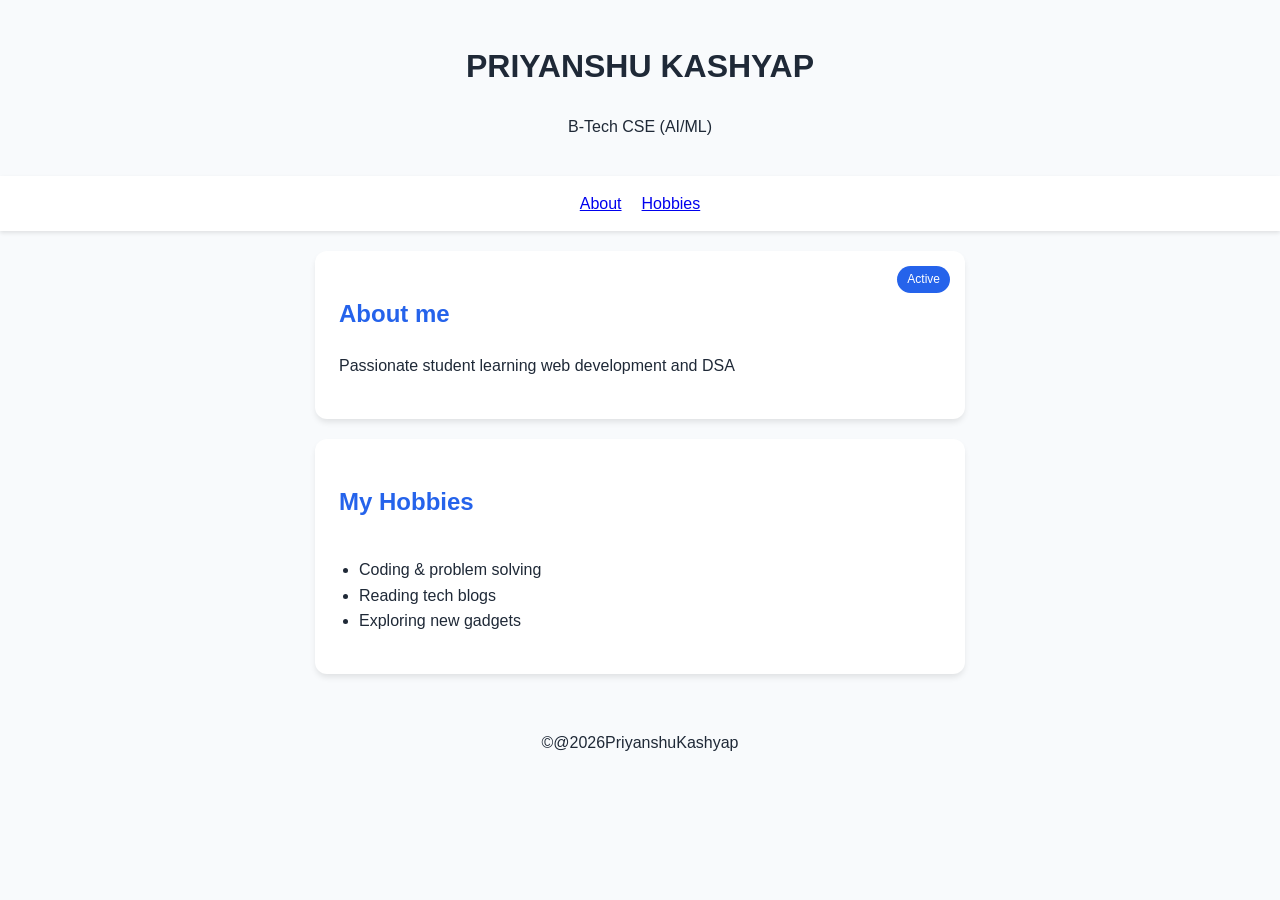
<file: index.html>
<!DOCTYPE html>
<html lang="en">
    <head>
        <meta charset="UTF-8">
    <title>My Bio Page</title>
    <link rel="stylesheet" href="style.css">
    </head>
    <body>
        <header>
            <h1>PRIYANSHU KASHYAP</h1>
            <P>B-Tech CSE (AI/ML)</P>
        </header>
        <nav class="navbar">
                <a href="#">About</a>
                <a href="@">Hobbies</a>
            </nav>
        <main>
            <section>
                <span class="badge">Active</span>
                <h2>About me</h2>
                <p>Passionate student learning web development and DSA</p>
            </section>
            <section>
                <h2>My Hobbies</h2>
                <ul>
                    <li>Coding & problem solving</li>
                    <li>Reading tech blogs</li>
                    <li>Exploring new gadgets</li>
                </ul>
            </section>
        </main>
            <footer>
                <p>&copy;@2026PriyanshuKashyap</p>
            </footer>
    </body>
</html>
</file>
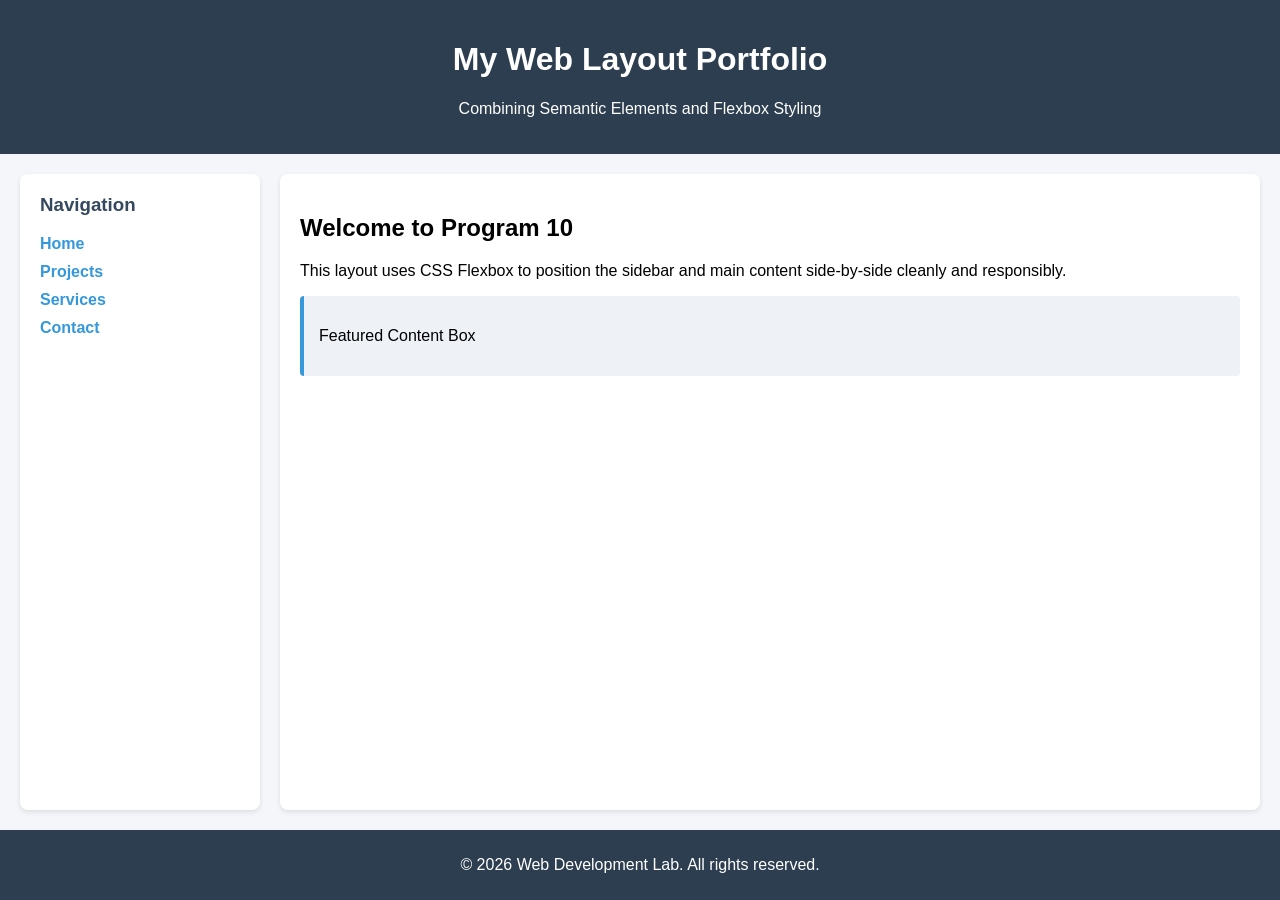
<file: programme10/index.html>
<!DOCTYPE html>
<html lang="en">
<head>
    <meta charset="UTF-8">
    <meta name="viewport" content="width=device-width, initial-scale=1.0">
    <title>P10 - Complete Web Layout</title>
    <link rel="stylesheet" href="index.css">
</head>
<body>
    <header class="header">
        <h1>My Web Layout Portfolio</h1>
        <p>Combining Semantic Elements and Flexbox Styling</p>
    </header>

    <div class="container">
        <aside class="sidebar">
            <h3>Navigation</h3>
            <ul>
                <li><a href="#">Home</a></li>
                <li><a href="#">Projects</a></li>
                <li><a href="#">Services</a></li>
                <li><a href="#">Contact</a></li>
            </ul>
        </aside>

        <main class="main-content">
            <h2>Welcome to Program 10</h2>
            <p>This layout uses CSS Flexbox to position the sidebar and main content side-by-side cleanly and responsibly.</p>
            <div class="card-box">
                <p>Featured Content Box</p>
            </div>
        </main>
    </div>

    <footer class="footer">
        <p>&copy; 2026 Web Development Lab. All rights reserved.</p>
    </footer>
</body>
</html>
</file>
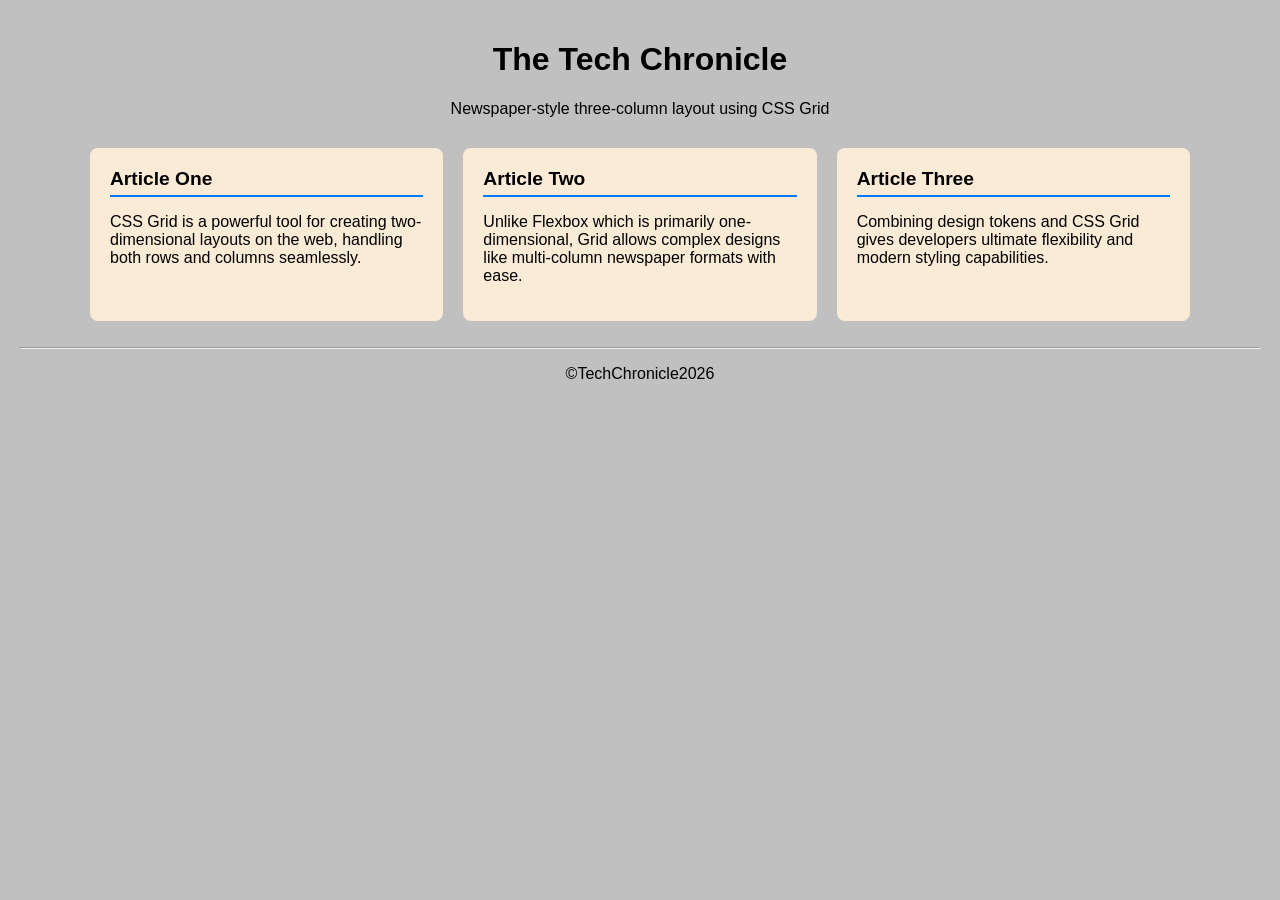
<file: programme11/index.html>
<!DOCTYPE html>
<html lang="en">
<head>
    <meta charset="UTF-8">
    <meta name="viewport" content="width=device-width, initial-scale=1.0">
    <title>Newspaper</title>
    <link rel="stylesheet" href="style.css">
</head>
<body>
    <header>
        <h1>The Tech Chronicle</h1>
        <p>Newspaper-style three-column layout using CSS Grid</p>
    </header>

    <main class="newspaper-grid">
        <article class="column">
            <h2>Article One</h2>
            <p>CSS Grid is a powerful tool for creating two-dimensional layouts on the web, handling both rows and columns seamlessly.</p>
        </article>

        <article class="column">
            <h2>Article Two</h2>
            <p>Unlike Flexbox which is primarily one-dimensional, Grid allows complex designs like multi-column newspaper formats with ease.</p>
        </article>

        <article class="column">
            <h2>Article Three</h2>
            <p>Combining design tokens and CSS Grid gives developers ultimate flexibility and modern styling capabilities.</p>
        </article>
    </main>
    <br>
    <hr>
    <footer>
        <p> &copy;TechChronicle2026</p>
    </footer>
</body>
</html>
</file>
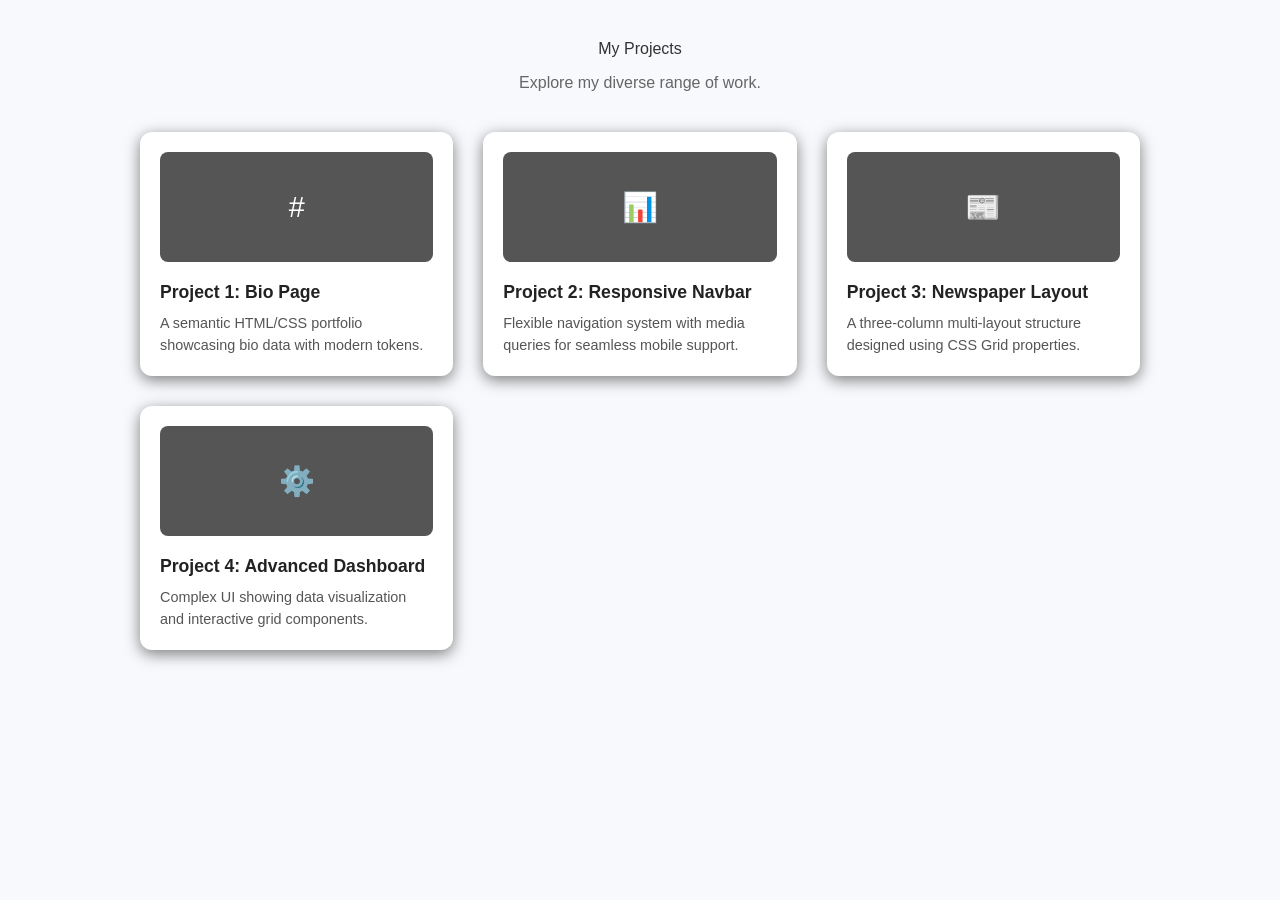
<file: programme12/index.html>
<!DOCTYPE html>
<html lang="en">
<head>
    <meta charset="UTF-8">
    <meta name="viewport" content="width=device-width, initial-scale=1.0">
    <title>Document</title>
    <link rel="stylesheet" href="style.css">
</head>
<body>
    <header
        <h1>My Projects</h1>
        <p>Explore my diverse range of work.</p>
    </header>

    <main class="projects-grid">
        <div class="project-card">
            <div class="card-icon">#</div>
            <h3>Project 1: Bio Page</h3>
            <p>A semantic HTML/CSS portfolio showcasing bio data with modern tokens.</p>
        </div>

        <div class="project-card">
            <div class="card-icon">📊</div>
            <h3>Project 2: Responsive Navbar</h3>
            <p>Flexible navigation system with media queries for seamless mobile support.</p>
        </div>

        <div class="project-card">
            <div class="card-icon">📰</div>
            <h3>Project 3: Newspaper Layout</h3>
            <p>A three-column multi-layout structure designed using CSS Grid properties.</p>
        </div>

        <div class="project-card">
            <div class="card-icon">⚙️</div>
            <h3>Project 4: Advanced Dashboard</h3>
            <p>Complex UI showing data visualization and interactive grid components.</p>
        </div>
    </main>
</body>
</html>
</file>
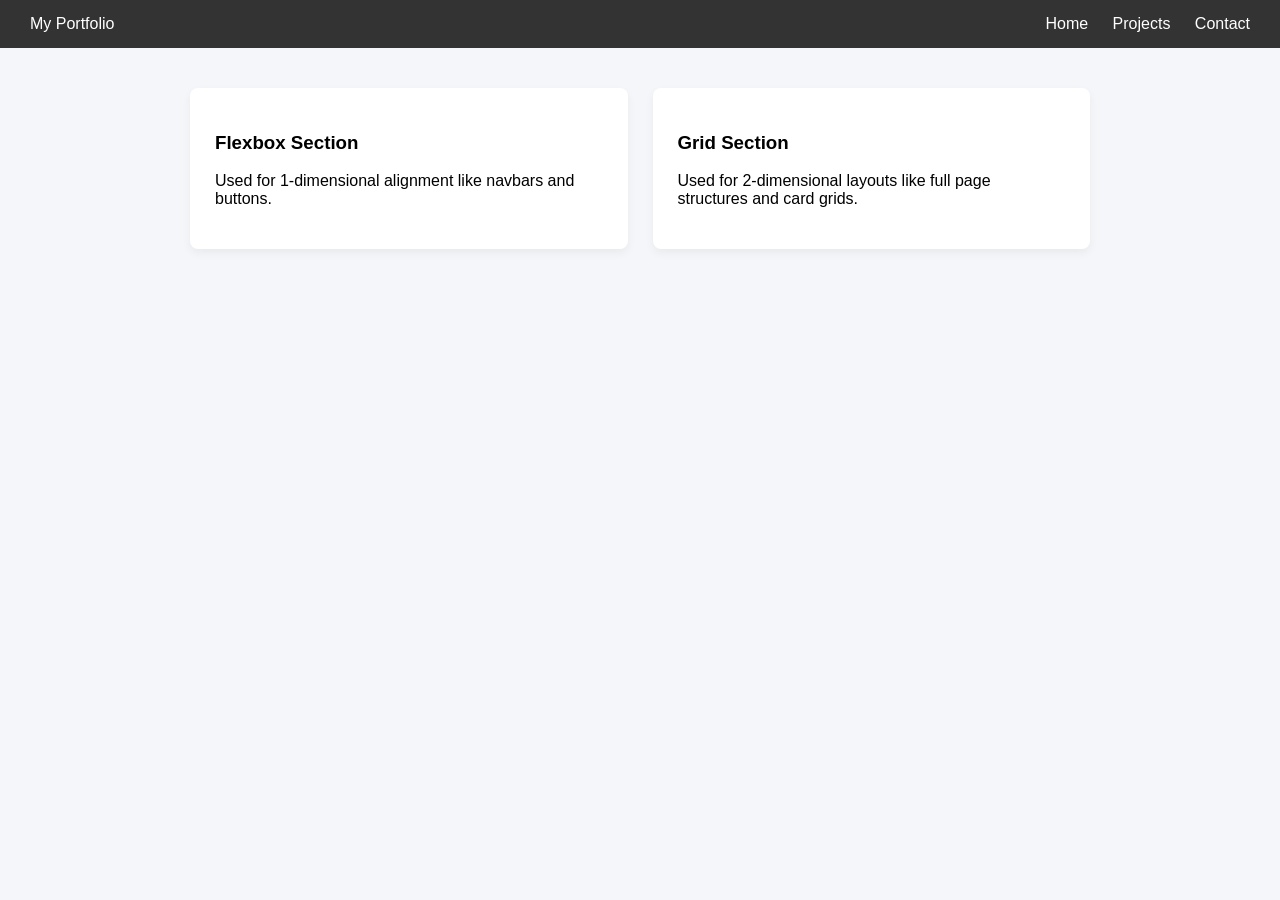
<file: programme13/index.html>
<!DOCTYPE html>
<html lang="en">
<head>
    <meta charset="UTF-8">
    <meta name="viewport" content="width=device-width, initial-scale=1.0">
    <title>P13 - Flexbox vs Grid Layout</title>
    <link rel="stylesheet" href="style.css">
</head>
<body>
    
    <header class="navbar">
        <div class="logo">My Portfolio</div>
        <nav class="nav-links">
            <a href="#">Home</a>
            <a href="#">Projects</a>
            <a href="#">Contact</a>
        </nav>
    </header>

    <main class="content-grid">
        <div class="card">
            <h3>Flexbox Section</h3>
            <p>Used for 1-dimensional alignment like navbars and buttons.</p>
        </div>
        <div class="card">
            <h3>Grid Section</h3>
            <p>Used for 2-dimensional layouts like full page structures and card grids.</p>
        </div>
    </main>

</body>
</html>
</file>
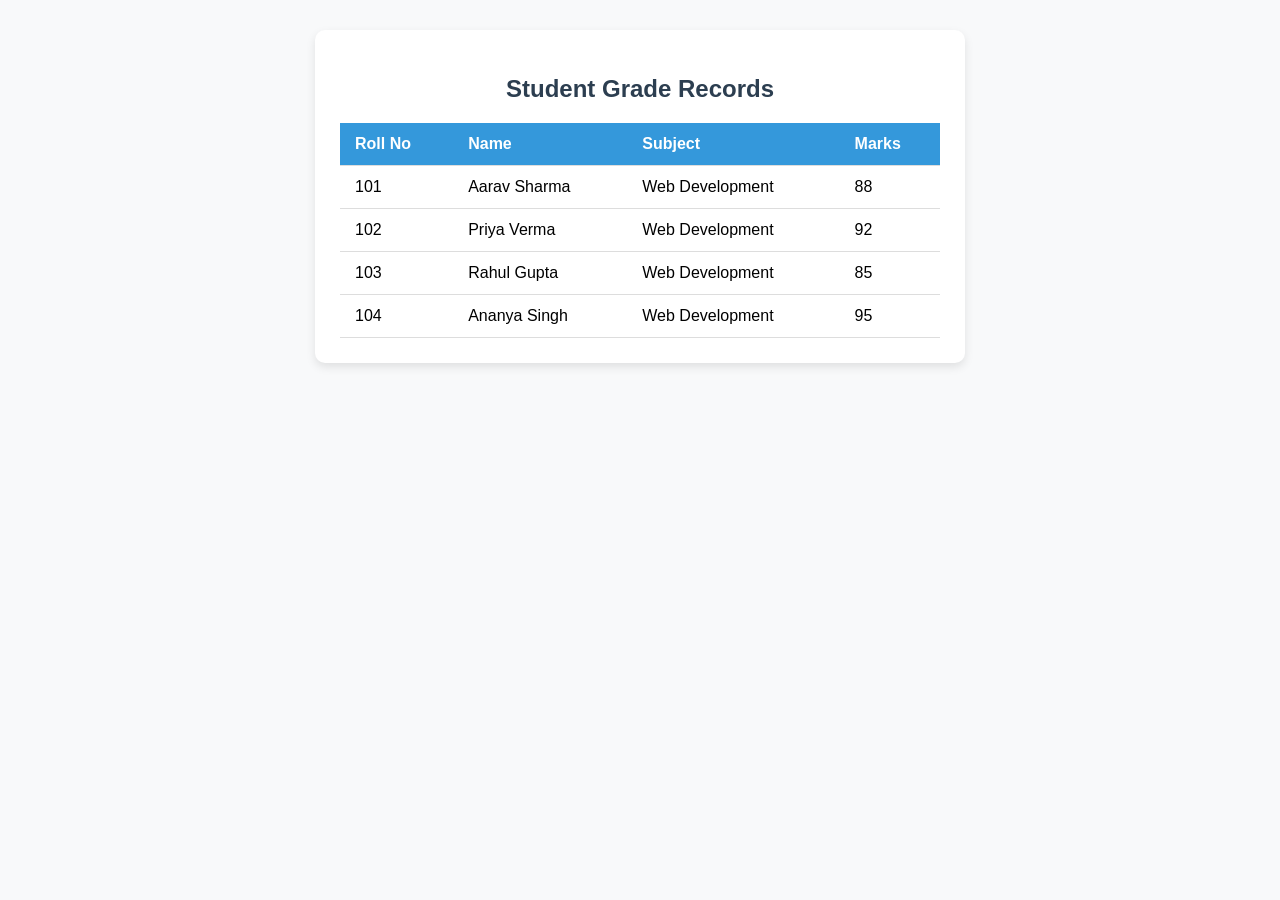
<file: programme9/index.html>
<!DOCTYPE html>
<html lang="en">
<head>
    <meta charset="UTF-8">
    <meta name="viewport" content="width=device-width, initial-scale=1.0">
    <title>P9 - HTML Table & Data Display</title>
    <link rel="stylesheet" href="index.css">
</head>
<body>
    <div class="table-container">
        <h2>Student Grade Records</h2>
        <table>
            <thead>
                <tr>
                    <th>Roll No</th>
                    <th>Name</th>
                    <th>Subject</th>
                    <th>Marks</th>
                </tr>
            </thead>
            <tbody>
                <tr>
                    <td>101</td>
                    <td>Aarav Sharma</td>
                    <td>Web Development</td>
                    <td>88</td>
                </tr>
                <tr>
                    <td>102</td>
                    <td>Priya Verma</td>
                    <td>Web Development</td>
                    <td>92</td>
                </tr>
                <tr>
                    <td>103</td>
                    <td>Rahul Gupta</td>
                    <td>Web Development</td>
                    <td>85</td>
                </tr>
                <tr>
                    <td>104</td>
                    <td>Ananya Singh</td>
                    <td>Web Development</td>
                    <td>95</td>
                </tr>
            </tbody>
        </table>
    </div>
</body>
</html>
</file>
<file: style.css>
:root {
    --primary-color: #2563eb;
    --bg-color: #f8fafc;
    --card-bg: #ffffff;
    --text-color: #1f2937;
    --text-muted: #64748b;
    --font-main: 'Segoe UI', Tahoma, Geneva, Verdana, sans-serif;
    
    --font-size-sm: 0.875rem;
    --font-size-base: 1rem;
    --font-size-lg: 1.25rem;
    --font-size-xl: 1.5rem;
    --font-size-xxl: 2rem;
}

body {
    background-color: var(--bg-color);
    font-family: var(--font-main);
    color: var(--text-color);
    font-size: var(--font-size-base);
    line-height: 1.6;
    margin: 0;
    padding: 0;
}

h1 {
    font-size: var(--font-size-xxl);
    font-weight: 700;
}

h2 {
    font-size: var(--font-size-xl);
    font-weight: 600;
    color: var(--primary-color);
}

main {
    max-width: 650px;
    margin: 0 auto;
    padding: 0 20px;
}

section {
    background-color: var(--card-bg);
    border-radius: 12px;
    padding: 24px;
    margin: 20px auto;
    box-shadow: 0 4px 6px -1px rgba(0, 0, 0, 0.1);
    position: relative;
}

header, footer {
    text-align: center;
    padding: 20px;
}

ul {
    text-align: left;
    display: inline-block;
    padding-left: 20px;
}
.badge {
    position: absolute;
    top: 15px;
    right: 15px;
    background-color: var(--primary-color);
    color: white;
    padding: 4px 10px;
    font-size: 0.75rem;
    border-radius: 20px;
}
.navbar{
    position: sticky;
    top: 0;
    background-color: var(--card-bg);
    padding: 15px 0;
    text-align: center;
    box-shadow: 0 2px 4px rgba(0, 0, 0, 0.1);
    z-index: 1000;

    display: flex;
    justify-content: center; 
    gap: 20px;
}
@media(max-width: 768px){
    body{
        padding: 10px;
    }
    .navbar{
        flex-direction: column;
        gap:10px;
        padding:10px;
    }
    main{
        padding:0 10px;
    }
    section{
        padding: 15px;
    }
}
</file>
<file: programme10/index.css>
body {
    font-family: Arial, sans-serif;
    margin: 0;
    padding: 0;
    background-color: #f4f6f9;
    display: flex;
    flex-direction: column;
    min-height: 100vh;
}

.header {
    background-color: #2c3e50;
    color: white;
    text-align: center;
    padding: 20px;
}

.container {
    display: flex;
    flex: 1;
    margin: 20px;
    gap: 20px;
}

.sidebar {
    background: white;
    padding: 20px;
    width: 200px;
    border-radius: 8px;
    box-shadow: 0 2px 5px rgba(0,0,0,0.1);
}

.sidebar h3 {
    margin-top: 0;
    color: #34495e;
}

.sidebar ul {
    list-style: none;
    padding: 0;
}

.sidebar li {
    margin-bottom: 10px;
}

.sidebar a {
    text-decoration: none;
    color: #3498db;
    font-weight: bold;
}

.sidebar a:hover {
    text-decoration: underline;
}

.main-content {
    background: white;
    padding: 20px;
    flex: 1;
    border-radius: 8px;
    box-shadow: 0 2px 5px rgba(0,0,0,0.1);
}

.card-box {
    background: #eef2f7;
    padding: 15px;
    border-left: 4px solid #3498db;
    margin-top: 15px;
    border-radius: 4px;
}

.footer {
    background-color: #2c3e50;
    color: white;
    text-align: center;
    padding: 10px;
}
</file>
<file: programme11/style.css>
body {
    font-family: Arial, sans-serif;
    margin: 0;
    padding: 20px;
    background-color: silver;
    color: black;
}

header {
    text-align: center;
    margin-bottom: 30px;
}

.newspaper-grid {
    display: grid;
    grid-template-columns: repeat(3, 1fr); 
    gap: 20px;                             
    max-width: 1100px;
    margin: 0 auto;
}

.column {
    background: antiquewhite;
    padding: 20px;
    border-radius: 8px;
}

.column h2 {
    font-size: 1.2rem;
    border-bottom: 2px solid #007bff;
    padding-bottom: 5px;
    margin-top: 0;
}
footer{
    text-align: center;
}
</file>
<file: programme12/style.css>
body {
    font-family: sans-serif;
    margin: 0;
    padding: 40px 20px;
    background-color: #f7f9fc;
    color: #333;
}

header {
    text-align: center;
    margin-bottom: 40px;
}

header h1 {
    font-size: 2.2rem;
    margin-bottom: 8px;
    color: #111;
}

header p {
    color: #666;
    font-size: 1rem;
}
.projects-grid {
    display: grid;
    grid-template-columns: repeat(auto-fit, minmax(280px, 1fr));
    gap: 30px;
    max-width: 1000px;
    margin: 0 auto;
}

.project-card {
    background: #ffffff;
    padding: 20px;
    border-radius: 12px;
    box-shadow: 0 4px 15px rgba(0, 0, 0, 0.5);
}

.project-card:hover {
    transform: translateY(-5px);
    box-shadow: 0 8px 25px rgba(0, 0, 0, 0.1);
}

.card-icon {
    background-color: #555;
    color: #fff;
    height: 110px;
    border-radius: 8px;
    display: flex;
    align-items: center;
    justify-content: center;
    font-size: 1.8rem;
    margin-bottom: 20px;
}

.project-card h3 {
    margin-top: 0;
    margin-bottom: 10px;
    font-size: 1.1rem;
    color: #222;
}

.project-card p {
    color: #555;
    font-size: 0.9rem;
    line-height: 1.5;
    margin: 0;
}
</file>
<file: programme13/style.css>
body {
    font-family: Arial, sans-serif;
    margin: 0;
    background-color: #f4f6f9;
}
.navbar {
    display: flex;
    justify-content: space-between;
    align-items: center;
    background-color: #333;
    color: #fff;
    padding: 15px 30px;
}

.nav-links a {
    color: #fff;
    text-decoration: none;
    margin-left: 20px;
}
.content-grid {
    display: grid;
    grid-template-columns: repeat(auto-fit, minmax(280px, 1fr));
    gap: 25px;
    padding: 40px 20px;
    max-width: 900px;
    margin: 0 auto;
}

.card {
    background: #ffffff;
    padding: 25px;
    border-radius: 8px;
    box-shadow: 0 4px 10px rgba(0,0,0,0.05);
}
</file>
<file: programme9/index.css>
body {
    font-family: Arial, sans-serif;
    background-color: #f8f9fa;
    margin: 0;
    padding: 30px;
    display: flex;
    justify-content: center;
}

.table-container {
    background: white;
    padding: 25px;
    border-radius: 10px;
    box-shadow: 0 4px 10px rgba(0, 0, 0, 0.1);
    width: 100%;
    max-width: 600px;
}

.table-container h2 {
    text-align: center;
    color: #2c3e50;
    margin-bottom: 20px;
}

table {
    width: 100%;
    border-collapse: collapse;
    text-align: left;
}

th, td {
    padding: 12px 15px;
    border-bottom: 1px solid #ddd;
}

th {
    background-color: #3498db;
    color: white;
}

tr:hover {
    background-color: #f1f1f1;
}
</file>
